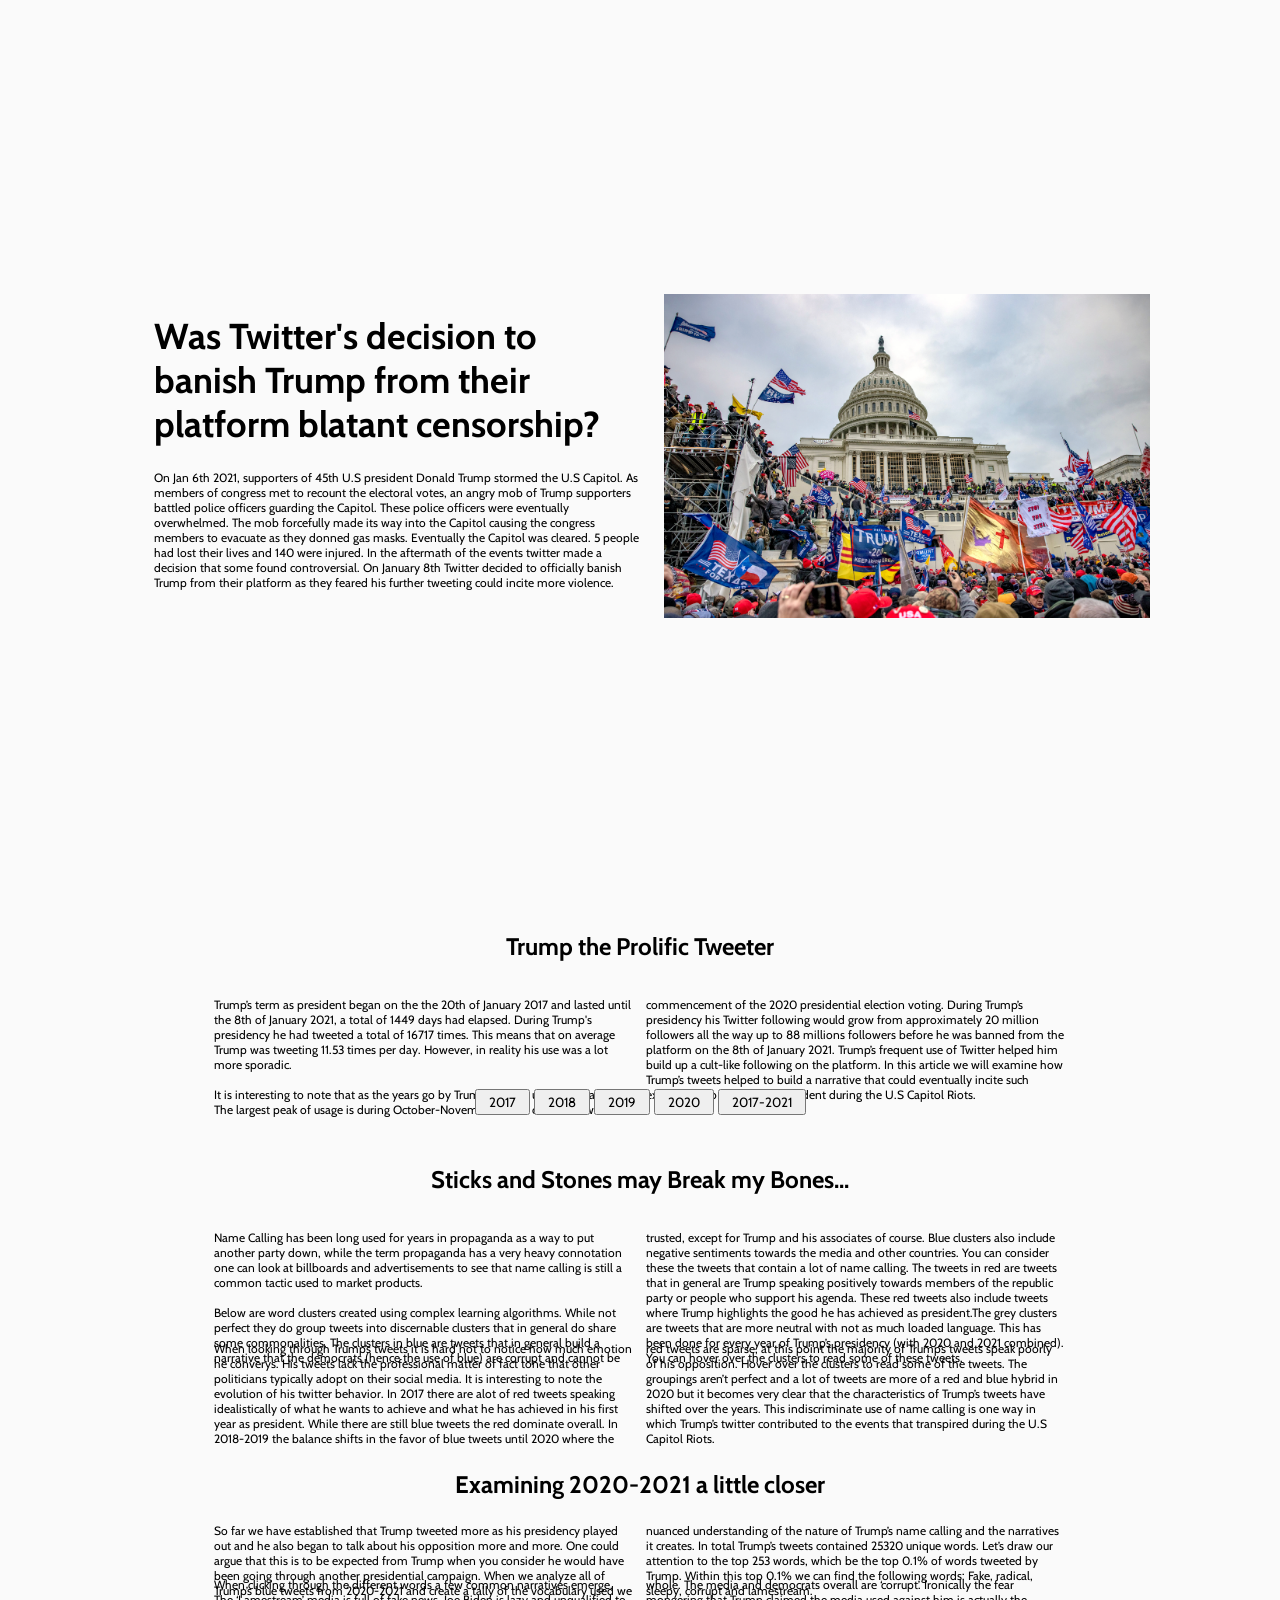
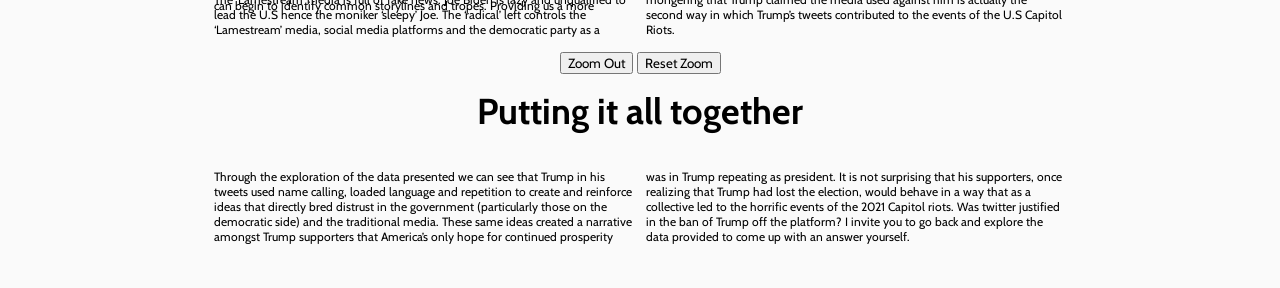
<file: index.html>
<!DOCTYPE html>
<html lang="en">

<head>
    <link rel="stylesheet" href="styles.css">
    <link rel="preconnect" href="https://fonts.gstatic.com">
    <link href="https://fonts.googleapis.com/css2?family=Cabin:ital,wght@0,400;0,700;1,400;1,700&display=swap"
        rel="stylesheet">
    <script src="https://cdn.plot.ly/plotly-latest.min.js"></script>
    <meta charset="UTF-8">
    <meta http-equiv="X-UA-Compatible" content="IE=edge">
    <meta name="viewport" content="width=device-width, initial-scale=1.0">
    <title>Infovis Assignment 3</title>
</head>

<body>
    <div id="introduction">
        <div id="intro-copy">
            <h1>Was Twitter's decision to banish Trump from their platform blatant censorship?</h1>
            <p>On Jan 6th 2021, supporters of 45th U.S president Donald Trump stormed the U.S Capitol.
                As members of congress met to recount the electoral votes, an angry mob of Trump supporters battled
                police officers
                guarding the Capitol. These police officers were eventually overwhelmed. The mob forcefully made its way
                into the
                Capitol causing the congress members to evacuate as they donned gas masks. Eventually the Capitol was
                cleared.
                5 people had lost their lives and 140 were injured. In the aftermath of the events twitter made a
                decision that
                some found controversial. On January 8th Twitter decided to officially banish Trump from their platform
                as they
                feared his further tweeting could incite more violence.
            </p>
        </div>
        <div id="img-container">
            <img src="intro-image.jpg">
        </div>


    </div>

    <div id="first-point-container" class="point-containers">
        <h2>
            Trump the Prolific Tweeter
        </h2>
        <p class="copy" id="first-point-copy">
            Trump’s term as president began on the the 20th of January 2017 and lasted until the 8th of January 2021,
            a total of 1449 days had elapsed. During Trump's presidency he had tweeted a total of 16717 times.
            This means that on average Trump was tweeting 11.53 times per day. However, in reality his use was a lot
            more sporadic.
            <br> <br>
            It is interesting to note that as the years go by Trump’s twitter usage increases. The largest peak of usage
            is
            during October-November which coincided with the commencement of the 2020 presidential election voting.
            During Trump’s presidency his Twitter following would grow from approximately 20 million followers all the
            way
            up to 88 millions followers before he was banned from the platform on the 8th of January 2021. Trump’s
            frequent
            use of Twitter helped him build up a cult-like following on the platform. In this article we will examine
            how
            Trump’s tweets helped to build a narrative that could eventually incite such extreme mob mentality as
            evident
            during the U.S Capitol Riots.
        </p>
        <div id="firstPlot-container">
            <div id="firstPlot">

            </div>
            <div id="plot1-button-container">
                <button onclick='adjustPlot1(0)' class="plot1-buttons">
                    2017
                </button>
                <button onclick='adjustPlot1(1)' class="plot1-buttons">
                    2018
                </button>
                <button onclick='adjustPlot1(2)' class="plot1-buttons">
                    2019
                </button>
                <button onclick='adjustPlot1(3)' class="plot1-buttons">
                    2020
                </button>
                <button onclick='adjustPlot1(4)' class="plot1-buttons">
                    2017-2021
                </button>
            </div>

        </div>

    </div>
    <div id=second-point-container class="point-containers">
        <h2>Sticks and Stones may Break my Bones...</h2>
        <p class="copy secondPlot-copy">
            Name Calling has been long used for years in propaganda as a way to put another party down, while the term
            propaganda has a very heavy connotation one can look at billboards and advertisements to see that name
            calling is still a common tactic used to market products.
            <br> <br>
            Below are word clusters created using complex learning algorithms. While not perfect they do group tweets
            into discernable clusters that in general do share some commonalities. The clusters in blue are tweets that
            in general build a narrative that the democrats (hence the use of blue) are corrupt and cannot be trusted,
            except for Trump and his associates of course. Blue clusters also include negative sentiments towards the
            media and other countries. You can consider these the tweets that contain a lot of name calling. The tweets
            in red are tweets that in general are Trump speaking positively towards members of the republic party or
            people who support his agenda. These red tweets also include tweets where Trump highlights the good he has
            achieved as president.The grey clusters are tweets that are more neutral with not as much loaded language.
            This has been done for every year of Trump’s presidency (with 2020 and 2021 combined). You can hover over
            the clusters to read some of these tweets.
        </p>
        <div id='secondPlot-container'>
            <div id='secondPlot'>

            </div>
        </div>
        <p id="second-plot-conc-copy" class="copy secondPlot-copy">
            When looking through Trump’s tweets it is hard not to notice how much emotion he converys. His tweets lack
            the professional matter of fact tone that other politicians typically adopt on their social media. It is
            interesting to note the evolution of his twitter behavior. In 2017 there are alot of red tweets speaking
            idealistically of what he wants to achieve and what he has achieved in his first year as president. While
            there are still blue tweets the red dominate overall. In 2018-2019 the balance shifts in the favor of blue
            tweets until 2020 where the red tweets are sparse, at this point the majority of Trump’s tweets speak poorly
            of his opposition. Hover over the clusters to read some of the tweets. The groupings aren’t perfect and a
            lot of tweets are more of a red and blue hybrid in 2020 but it becomes very clear that the characteristics
            of Trump’s tweets have shifted over the years. This indiscriminate use of name calling is one way in which
            Trump’s twitter contributed to the events that transpired during the U.S Capitol Riots.

        </p>

    </div>

    <div id='third-point-container' class="point-containers">
        <h2>
            Examining 2020-2021 a little closer
        </h2>

        <p class="copy">
            So far we have established that Trump tweeted more as his presidency played out and he also began to talk
            about his opposition more and more. One could argue that this is to be expected from Trump when you consider
            he would have been going through another presidential campaign. When we analyze all of Trump’s blue tweets
            from 2020-2021 and create a tally of the vocabulary used we can begin to identify common storylines and
            tropes. Providing us a more nuanced understanding of the nature of Trump’s name calling and the narratives
            it creates.
            In total Trump’s tweets contained 25320 unique words. Let’s draw our attention to the top 253 words, which
            be the top 0.1% of words tweeted by Trump. Within this top 0.1% we can find the following words: Fake,
            radical, sleepy, corrupt and lamestream.

        </p>
        <div id='thirdPlot'>

        </div>

        <p id="thirdPlot-copy"class="copy">
            When clicking through the different words a few common narratives emerge. The ‘Lamestream’ media is full of
            fake news. Joe Biden is lazy and unqualified to lead the U.S hence the moniker ‘sleepy’ Joe. The ‘radical’
            left controls the ‘Lamestream’ media, social media platforms and the democratic party as a whole. The media
            and democrats overall are ‘corrupt’. Ironically the fear mongering that Trump claimed the media used against
            him is actually the second way in which Trump’s tweets contributed to the events of the U.S Capitol Riots.
        </p>
    </div>


    <div id="fourthPlot-container" class="point-containers">
        <div id="fourthPlot">

        </div>
        <div id=fourthPlot-button-container>
            <button onclick='zoomOut4()' class="zoom-buttons" id="zoom-out-button">
                Zoom Out
            </button>
            <button onclick='zoomOut4(0)' class="zoom-buttons">
                Reset Zoom
            </button>
        </div>


        <h1>Putting it all together</h1>
        <p class="copy">
            Through the exploration of the data presented we can see that Trump in his tweets used name calling, loaded
            language and repetition to create and reinforce ideas that directly bred distrust in the government
            (particularly those on the democratic side) and the traditional media. These same ideas created a narrative
            amongst Trump supporters that America’s only hope for continued prosperity was in Trump repeating as
            president. It is not surprising that his supporters, once realizing that Trump had lost the election, would
            behave in a way that as a collective led to the horrific events of the 2021 Capitol riots. Was twitter
            justified in the ban of Trump off the platform? I invite you to go back and explore the data provided to
            come up with an answer yourself.

        </p>

    </div>
    <script src="script.js"></script>
</body>

</html>
</file>
<file: styles.css>
*{
    font-family: 'Cabin', sans-serif;
    
}

body{
    background-color: #fafafa;
}
h1 {
    font-size: 36px;
    font-weight: 700;
    margin: 0 0 24px 0
}

h2{
    margin: 0;
    font-size: 24px;
}

p{
    font-size: 12px;
    font-weight: 400;
}

.point-containers{
    display: flex;
    flex-direction: column;
    justify-content: center;
    padding: 24px 24px;
    align-items: center;
}

#first-point-container h2{
    margin: 0 0 24px 0;
}

#introduction{
    padding: 24px 24px;
    display: flex;
    flex-direction: row;
    width: 100%;
    box-sizing: border-box;
    justify-content: center;
    align-items: center;
    height: 100vh;
}

#intro-copy{
    width: 40%;
    display: inline-block;

}

#img-container{
    width: 40%
}

#introduction img{
    width: 100%;
    height: auto;
    display: inline-block;
    margin: 0 24px;
}


#firstPlot-container{
    text-align: center;
}

#firstPlot{
    position: relative;
    z-index: 4;
}

#plot1-button-container{
    position: relative;
    margin-top: -40px; 
    z-index: 9;
}

.plot1-buttons{
    padding: 3px 12px;
}

#second-point-container h2{
    margin: -12px 0 24px 0;
}

#secondPlot{
    position: relative;
    z-index: 5;
}

#second-plot-conc-copy{
    position: relative;
    margin: -36px 0 0 0;
    z-index: 9;
}

.copy{
    width: 70%;
    column-count: 2;
}

#third-point-container h2{
    margin: -24px 0 12px 0 
}
#thirdPlot{
    position: relative;
    z-index: 5;
}

#thirdPlot-copy{
    margin: -48px 0 0 0;
    position: relative;
    z-index: 9;
}

#fourthPlot-container{
    position: relative;
    margin: -48px 0 0 0;
}

#fourthPlot-button-container{
    margin: 12px 0;
 

}

.zoom-buttons{
    margin: 3px 0;
}
</file>
